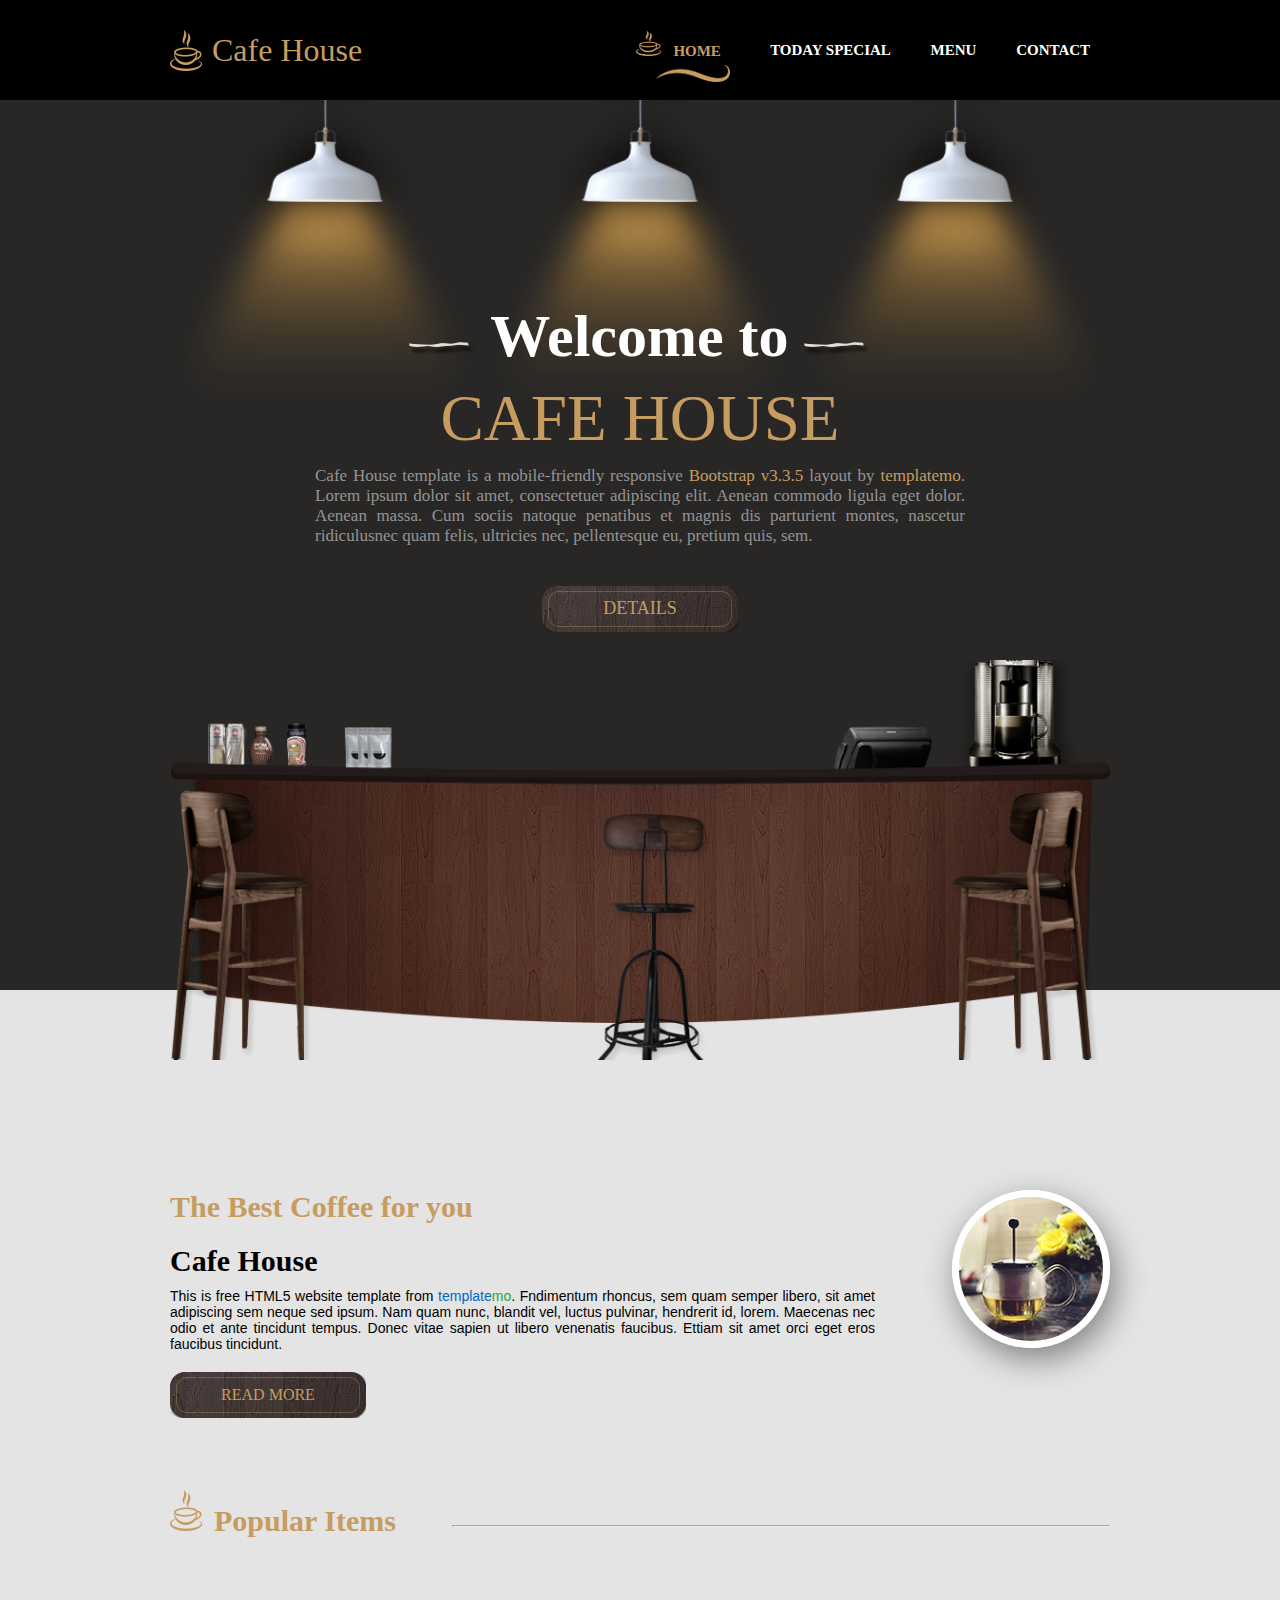
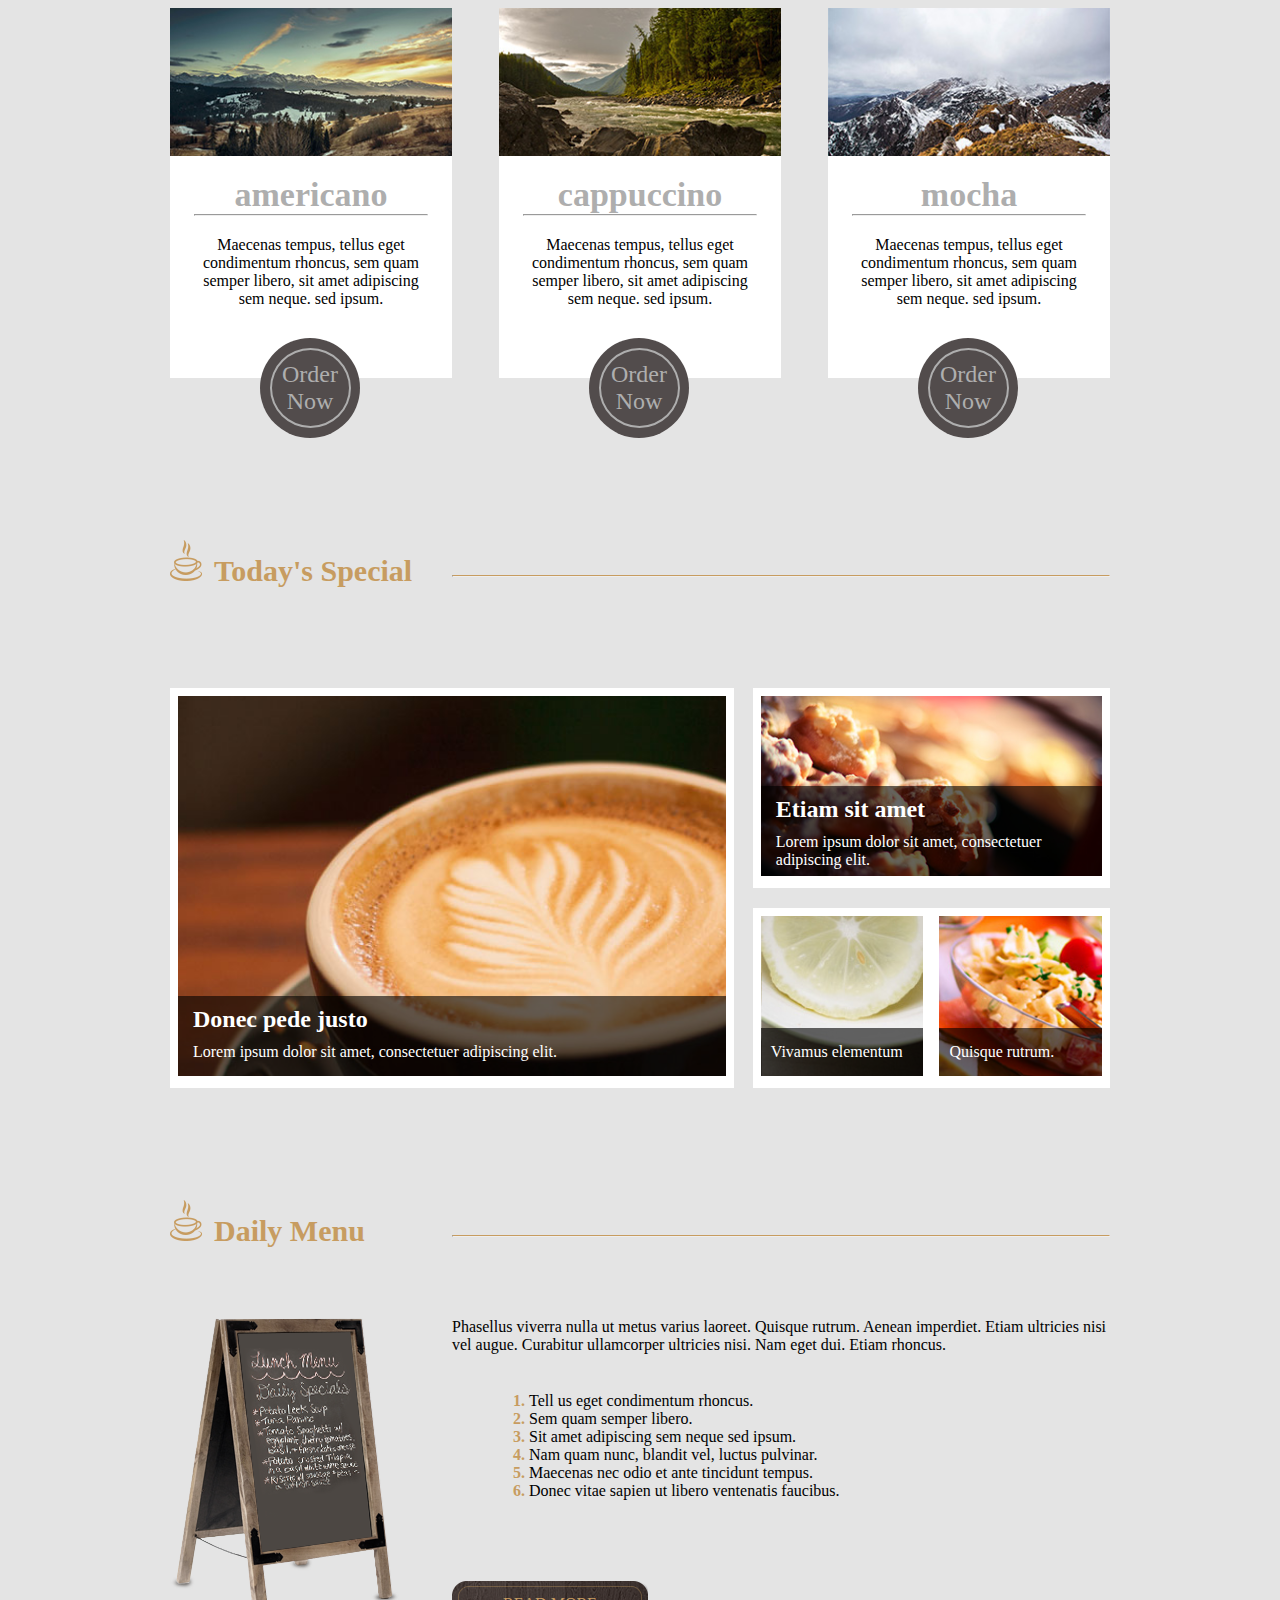
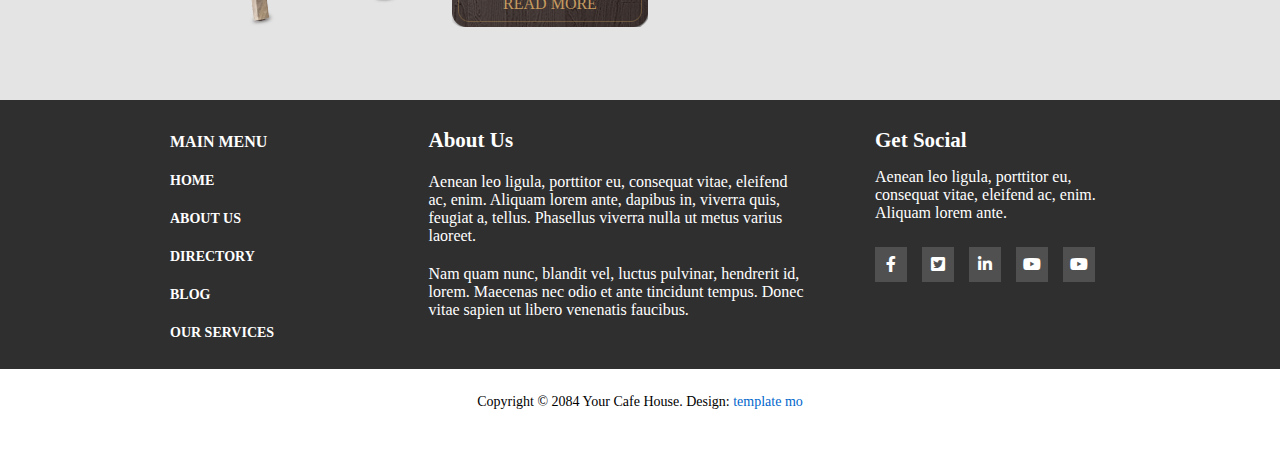
<file: index.html>
<!DOCTYPE html>
<html lang="en">

<head>
    <meta charset="UTF-8">
    <meta http-equiv="X-UA-Compatible" content="IE=edge">
    <meta name="viewport" content="width=device-width, initial-scale=1.0">
    <link rel="stylesheet" href="home.css">
    <link rel="stylesheet" href="https://cdnjs.cloudflare.com/ajax/libs/font-awesome/5.15.3/css/all.min.css">
    <script src="home.js"></script>
    <title>Document</title>
</head>

<body>
    <header>
        <div id="header-navigation">
            <div id="content-header" class="container">
                <div id="logo">
                    <img src="./images/cafe.png" width="32" height="41" alt="Cafe">
                    <p class="name-logo">Cafe House</p>
                </div>
                <nav>
                    <div id="nav">
                        <ul id="hidden-element">
                            <li id="active">
                                <a href="index.html" class="active">
                                    <img src="./images/cafe.png" class="logo" height="25" width="25" />Home<br>
                                    <img src="./images/sub-logo.png" class="sub-logo" alt="">
                                </a>
                            </li>
                            <li><a href="today-special.html">Today special</a></li>
                            <li><a href="menu.html">Menu</a></li>
                            <li><a href="contact.html">Contact</a></li>
                        </ul>
                    </div>
                    <div id="bar" onclick="display_nav()">
                        <i class="fas fa-bars"></i>
                    </div>
                </nav>
            </div>
        </div>
    </header>
    <main>
        <section id="introduce-cafe">
            <div id="banner">
                <div id="banner-images" class=" container">
                    <div class="light light-none">
                        <img src="./images/led.png" alt="" width="100%" height="100%" />
                    </div>
                    <div class="light">
                        <img src="./images/led.png" alt="" width="100%" height="100%" />
                    </div>
                    <div class="light light-none">
                        <img src="./images/led.png" alt="" width="100%" height="100%" />
                    </div>
                </div>
                <div id="banner-content">
                    <h1>
                        <img src="./images/height-line.png" alt=""> Welcome to
                        <img src="./images/height-line.png" alt="">
                    </h1>
                    <p class="cafe-name">Cafe house</p>
                    <p class="descreption">Cafe House template is a mobile-friendly responsive <span class="bold">Bootstrap v3.3.5</span> layout by <span class="bold">templatemo</span>. Lorem ipsum dolor sit amet, consectetuer adipiscing elit. Aenean commodo ligula eget dolor.
                        Aenean massa. Cum sociis natoque penatibus et magnis dis parturient montes, nascetur ridiculusnec quam felis, ultricies nec, pellentesque eu, pretium quis, sem.</p>
                    <div id="detail-cafe">
                        <div class="detail">
                            <a href="#content">Details</a>
                        </div>
                    </div>
                </div>
                <div id="table-set" class="container"></div>
            </div>
        </section>

        <section id="best-coffee">
            <div id="content">
                <div id="best-coffee-content" class="container">
                    <div id="main-content">
                        <div class="describe">
                            <h2 class="title">The Best Coffee for you</h2>
                            <h3 class="sub-title">Cafe House</h3>
                            <p class="main-content-title">This is free HTML5 website template from <span class="blue-text">template</span><span class="green-text">mo</span>. Fndimentum rhoncus, sem quam semper libero, sit amet adipiscing sem neque sed ipsum. Nam quam nunc, blandit
                                vel, luctus pulvinar, hendrerit id, lorem. Maecenas nec odio et ante tincidunt tempus. Donec vitae sapien ut libero venenatis faucibus. Ettiam sit amet orci eget eros faucibus tincidunt.</p>
                        </div>
                        <div class="best-coffee-img">
                            <img src="./images/cafe-real.jpg" width="158" height="158" alt="">
                        </div>
                    </div>
                    <div class="read-more">
                        <a href="#content-header">Read More</a>
                    </div>
                </div>
            </div>

        </section>
        <section id="popular-items">
            <div id="introduction">
                <div id="intro-drink" class="container title-container">
                    <div id="main-title" class="title-content">
                        <img src="./images/cafe.png" alt="" />
                        <h1 class="title">Popular Items</h1>
                    </div>
                    <hr class="title-line">
                </div>
                <div class="list-drink container">
                    <div class="detail-drink">
                        <div class="drink-img">
                            <img src="./images/americano.jpg" width="100%" alt="" />
                        </div>
                        <div class="infor-drink">
                            <h1 class="drink-name">americano</h1>
                            <hr>
                            <p class="drink-describe">Maecenas tempus, tellus eget condimentum rhoncus, sem quam semper libero, sit amet adipiscing sem neque. sed ipsum.</p>
                        </div>
                        <div class="order">
                            <a href="#content-header" class="order-now" onclick="changeColor(event)">Order Now</a>
                        </div>
                    </div>
                    <div class="detail-drink">
                        <div class="drink-img">
                            <img src="./images/capuchino.jpg" width="100%" alt="" />
                        </div>
                        <div class="infor-drink">
                            <h1 class="drink-name">cappuccino</h1>
                            <hr>
                            <p class="drink-describe">Maecenas tempus, tellus eget condimentum rhoncus, sem quam semper libero, sit amet adipiscing sem neque. sed ipsum.</p>
                        </div>
                        <div class="order">
                            <a href="#content-header" class="order-now" onclick="changeColor(event)">Order Now</a>
                        </div>
                    </div>
                    <div class="detail-drink">
                        <div class="drink-img">
                            <img src="./images/mocha.jpg" width="100%" alt="" />
                        </div>
                        <div class="infor-drink">
                            <h1 class="drink-name">mocha</h1>
                            <hr>
                            <p class="drink-describe">Maecenas tempus, tellus eget condimentum rhoncus, sem quam semper libero, sit amet adipiscing sem neque. sed ipsum.</p>
                        </div>
                        <div class="order">
                            <a href="#content-header" class="order-now" onclick="changeColor(event)">Order Now</a>
                        </div>
                    </div>
                </div>
            </div>
        </section>

        <section id="section-special">
            <div id="today-special">
                <div id="specials" class="container title-container">
                    <div id="special-logo" class="title-content">
                        <img src="./images/cafe.png" alt="" />
                        <h1 class="title">Today's Special</h1>
                    </div>
                    <hr class="title-line">
                </div>
                <div id="list-specials" class="container">
                    <div id="special-item-container-left">
                        <div class="special-description">
                            <h3 class="special-title">Donec pede justo</h3>
                            <p><a href="#header-navigation" class="special-content-title">Lorem ipsum dolor sit amet, consectetuer adipiscing elit.</a></p>
                        </div>
                    </div>
                    <div id="special-item-container-right">
                        <div id="special-item-container-top">
                            <div class="special-description">
                                <h3 class="special-title">Etiam sit amet</h3>
                                <p><a href="#header-navigation" class="special-content-title">Lorem ipsum dolor sit amet, consectetuer adipiscing elit.</a></p>
                            </div>
                        </div>
                        <div id="special-item-container-bottom">
                            <div id="special-item-container-bottom-left">
                                <div class="special-description">
                                    <p><a href="#header-navigation" class="special-content-title">Vivamus elementum</a></p>
                                </div>
                            </div>
                            <div id="special-item-container-bottom-right">
                                <div class="special-description">
                                    <p><a href="#header-navigation" class="special-content-title">Quisque rutrum.</a></p>
                                </div>
                            </div>
                        </div>
                    </div>
                </div>
            </div>
        </section>

        <section id="section-menu">
            <div id="daily-menu">
                <div id="main-menu" class="container">
                    <div id="main-logo" class="title-container">
                        <div id="logo" class="title-content">
                            <img src="./images/cafe.png" alt="">
                            <h1 class="title"> Daily Menu</h1>
                        </div>
                        <hr class="title-line">
                    </div>
                    <div id="lunch-menu">
                        <div id="lunch-menu-img"></div>
                        <div id="lunch-menu-content">
                            <p class="description">Phasellus viverra nulla ut metus varius laoreet. Quisque rutrum. Aenean imperdiet. Etiam ultricies nisi vel augue. Curabitur ullamcorper ultricies nisi. Nam eget dui. Etiam rhoncus.</p>
                            <div id="list-item-lunch">
                                <ol>
                                    <li>Tell us eget condimentum rhoncus.</li>
                                    <li>Sem quam semper libero.</li>
                                    <li>Sit amet adipiscing sem neque sed ipsum.</li>
                                    <li>Nam quam nunc, blandit vel, luctus pulvinar.</li>
                                    <li>Maecenas nec odio et ante tincidunt tempus.</li>
                                    <li>Donec vitae sapien ut libero ventenatis faucibus.</li>
                                </ol>
                            </div>
                            <div class="read-more"><a href="index.html">Read More</a></div>
                        </div>
                    </div>
                </div>
            </div>
        </section>

    </main>
    <footer>
        <div id="footer">
            <div id="main-footer" class="container">
                <div id="footer-nav">
                    <ul>
                        <li id="main-menu-footer">MAIN MENU</li>
                        <li><a href="#content-header" class="nav-footer" onclick="underlineNav()">HOME</a></li>
                        <li><a href="#content-header" class="nav-footer" onclick="underlineNav()">ABOUT US</a></li>
                        <li><a href="#content-header" class="nav-footer" onclick="underlineNav()">DIRECTORY</a></li>
                        <li><a href="#content-header" class="nav-footer" onclick="underlineNav()">BLOG</a></li>
                        <li><a href="#content-header" class="nav-footer" onclick="underlineNav()">OUR SERVICES</a></li>
                    </ul>
                </div>
                <div id="footer-about-us">
                    <h2>About Us</h2>
                    <p class="sub-tilte-1">Aenean leo ligula, porttitor eu, consequat vitae, eleifend ac, enim. Aliquam lorem ante, dapibus in, viverra quis, feugiat a, tellus. Phasellus viverra nulla ut metus varius laoreet.</p>
                    <p class="sub-title-2">Nam quam nunc, blandit vel, luctus pulvinar, hendrerit id, lorem. Maecenas nec odio et ante tincidunt tempus. Donec vitae sapien ut libero venenatis faucibus.</p>
                </div>
                <div id="get-social">
                    <h2>Get Social</h2>
                    <p class="describe">Aenean leo ligula, porttitor eu, consequat vitae, eleifend ac, enim. Aliquam lorem ante.</p>
                    <div id="icon-footer">
                        <a href="#content-header" class="social-icon"><i class="fab fa-facebook-f"></i></a>
                        <a href="#content-header" class="social-icon"><i class="fab fa-twitter-square"></i></a>
                        <a href="#content-header" class="social-icon"><i class="fab fa-linkedin-in"></i></a>
                        <a href="#content-header" class="social-icon"><i class="fab fa-youtube"></i></a>
                        <a href="#content-header" class="social-icon"><i class="fab fa-youtube"></i></a>
                    </div>
                </div>
            </div>
            <p class="copy-right-text">Copyright © 2084 Your Cafe House. Design:<span class="blue-text"> template mo</span></p>
        </div>
    </footer>
</body>

</html>
</file>
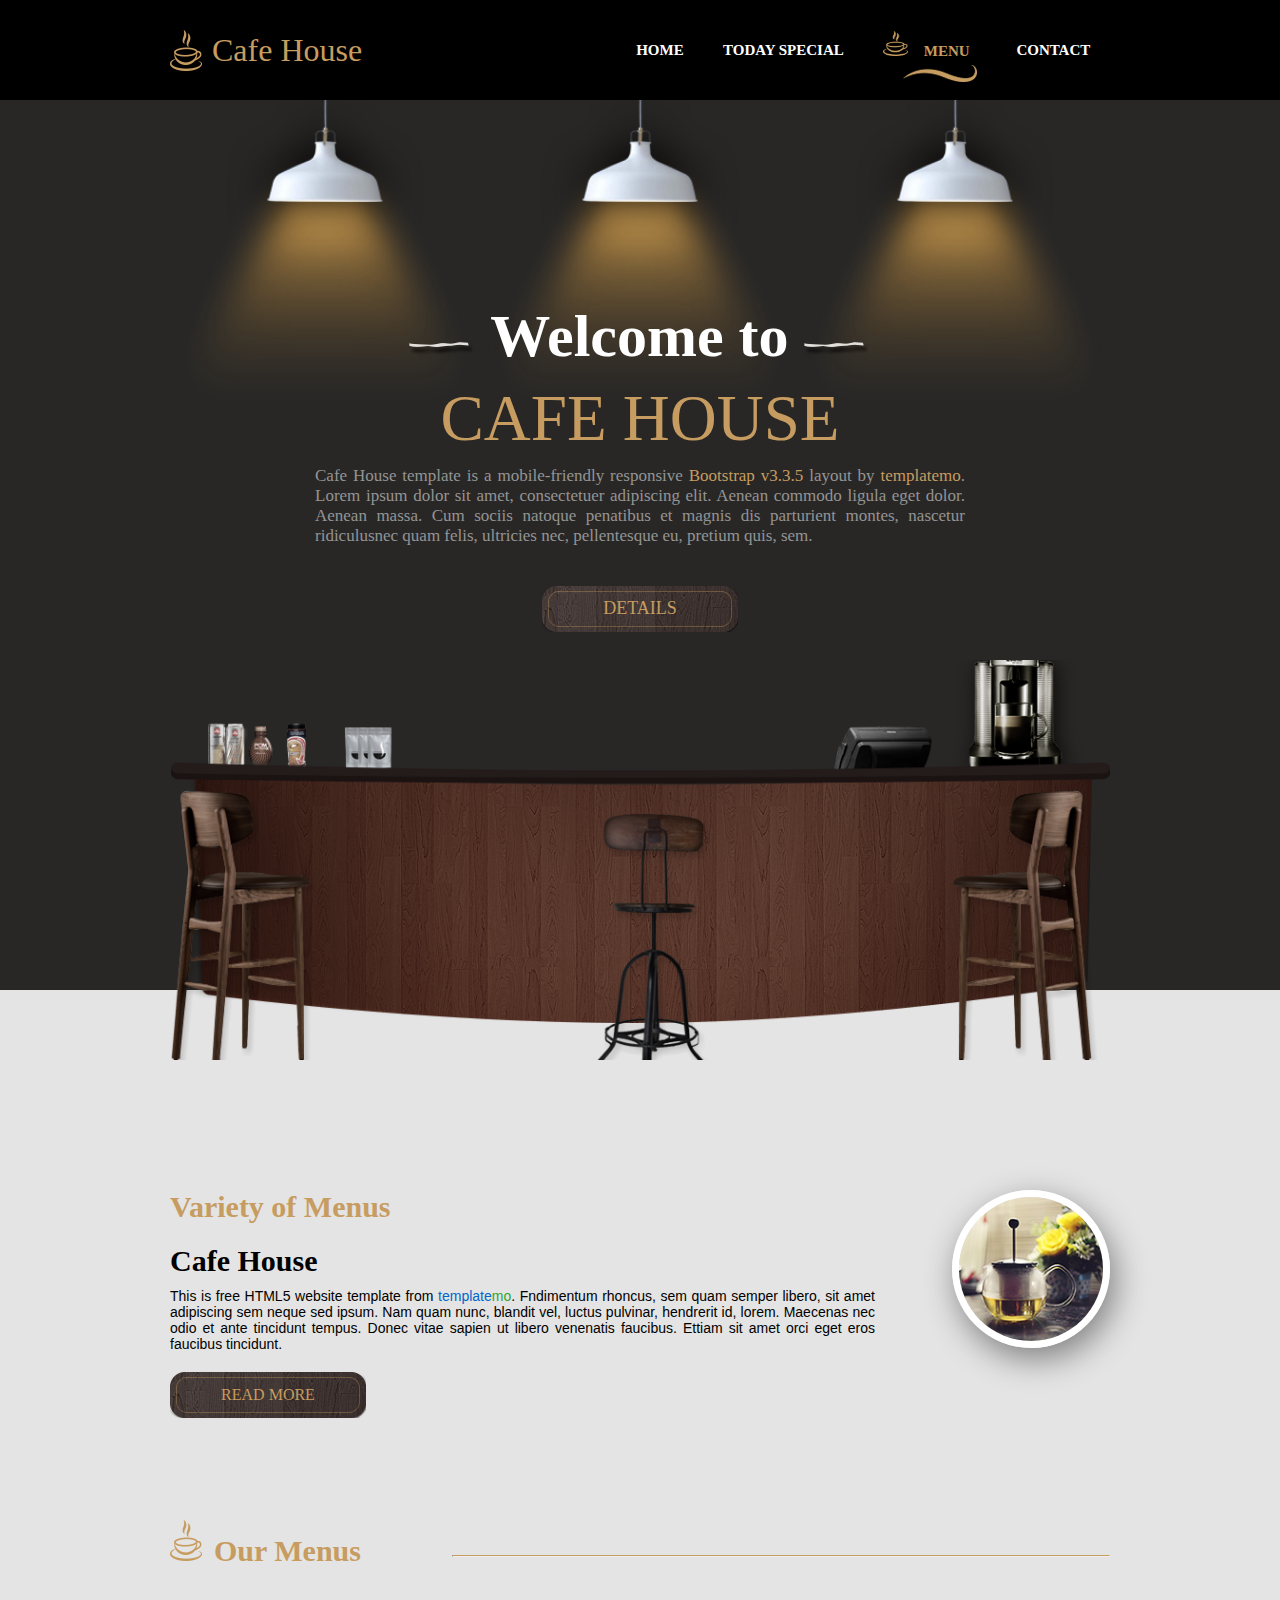
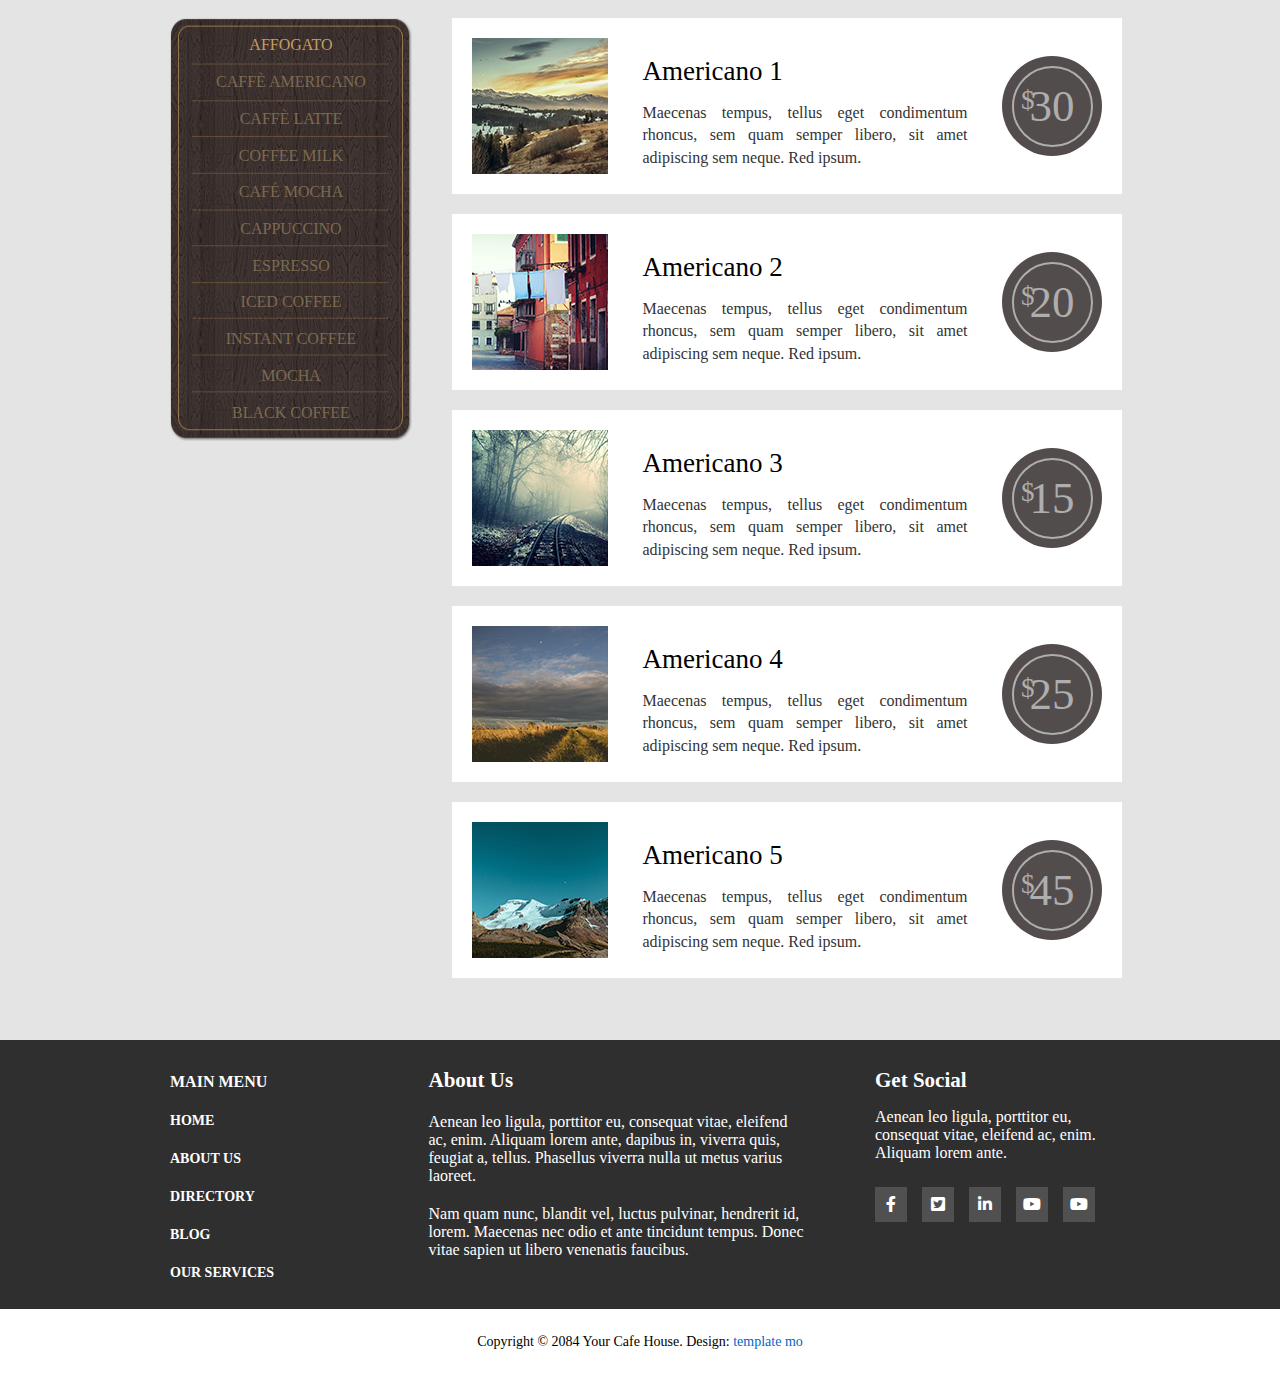
<file: menu.html>
<!DOCTYPE html>
<html lang="en">

<head>
    <meta charset="UTF-8">
    <meta http-equiv="X-UA-Compatible" content="IE=edge">
    <meta name="viewport" content="width=device-width, initial-scale=1.0">
    <link rel="stylesheet" href="home.css">
    <link rel="stylesheet" href="menu.css">
    <link rel="stylesheet" href="https://cdnjs.cloudflare.com/ajax/libs/font-awesome/5.15.3/css/all.min.css">
    <script src="home.js"></script>
    <title>Document</title>
</head>

<body>
    <header>
        <div id="header-navigation">
            <div id="content-header" class="container">
                <div id="logo">
                    <img src="./images/cafe.png" width="32" height="41" alt="Cafe">
                    <p class="name-logo">Cafe House</p>
                </div>
                <nav>
                    <div id="nav">
                        <ul id="hidden-element">
                            <li>
                                <a href="index.html">Home</a>
                            </li>
                            <li>
                                <a href="today-special.html">Today special</a>
                            </li>
                            <li id="active">
                                <a href="menu.html" class="active">
                                    <img src="./images/cafe.png" class="logo" height="25" width="25" /> Menu
                                    <br>
                                    <img src="./images/sub-logo.png" class="sub-logo" alt="">
                                </a>
                            </li>
                            <li>
                                <a href="contact.html">Contact</a>
                            </li>
                        </ul>
                    </div>
                    <div id="bar" onclick="display_nav()">
                        <i class="fas fa-bars"></i>
                    </div>
                </nav>
            </div>
        </div>
    </header>
    <main>
        <section id="introduce-cafe">
            <div id="banner">
                <div id="banner-images" class=" container">
                    <div class="light light-none">
                        <img src="./images/led.png" alt="" width="100%" height="100%" />
                    </div>
                    <div class="light">
                        <img src="./images/led.png" alt="" width="100%" height="100%" />
                    </div>
                    <div class="light light-none">
                        <img src="./images/led.png" alt="" width="100%" height="100%" />
                    </div>
                </div>
                <div id="banner-content">
                    <h1>
                        <img src="./images/height-line.png" alt=""> Welcome to
                        <img src="./images/height-line.png" alt="">
                    </h1>
                    <p class="cafe-name">Cafe house</p>
                    <p class="descreption">Cafe House template is a mobile-friendly responsive <span class="bold">Bootstrap v3.3.5</span> layout by <span class="bold">templatemo</span>. Lorem ipsum dolor sit amet, consectetuer adipiscing elit. Aenean commodo ligula eget dolor.
                        Aenean massa. Cum sociis natoque penatibus et magnis dis parturient montes, nascetur ridiculusnec quam felis, ultricies nec, pellentesque eu, pretium quis, sem.</p>
                    <div id="detail-cafe">
                        <div class="detail">
                            <a href="#content">Details</a>
                        </div>
                    </div>
                </div>
                <div id="table-set" class="container"></div>
            </div>
        </section>

        <section id="Variety-of-Menus">
            <div id="content">
                <div id="best-coffee-content" class="container">
                    <div id="main-content">
                        <div class="describe">
                            <h2 class="title">Variety of Menus</h2>
                            <h3 class="sub-title">Cafe House</h3>
                            <p class="main-content-title">This is free HTML5 website template from <span class="blue-text">template</span><span class="green-text">mo</span>. Fndimentum rhoncus, sem quam semper libero, sit amet adipiscing sem neque sed ipsum. Nam quam nunc, blandit
                                vel, luctus pulvinar, hendrerit id, lorem. Maecenas nec odio et ante tincidunt tempus. Donec vitae sapien ut libero venenatis faucibus. Ettiam sit amet orci eget eros faucibus tincidunt.</p>
                        </div>
                        <div class="best-coffee-img">
                            <img src="./images/cafe-real.jpg" width="158" height="158" alt="">
                        </div>
                    </div>
                    <div class="read-more">
                        <a href="#content-header">Read More</a>
                    </div>
                </div>
            </div>
        </section>

        <section id="Our-Menus">
            <div id="Our-Menus-Content">
                <div id="main-section" class="container">
                    <div id="logo" class="title-container">
                        <div id="logo-header" class="title-content">
                            <img src="./images/cafe.png" alt="" />
                            <h1 class="title">Our Menus</h1>
                        </div>
                        <hr class="title-line">
                    </div>
                    <div id="list-product">
                        <div id="vertical-menu">
                            <div id="nav">
                                <ul>
                                    <li><a href="" class="active">Affogato</a></li>
                                    <li><a href="">Caffè Americano</a></li>
                                    <li><a href="">Caffè latte</a></li>
                                    <li><a href="">Coffee milk</a></li>
                                    <li><a href="">Café mocha</a></li>
                                    <li><a href="">Cappuccino</a></li>
                                    <li><a href="">Espresso</a></li>
                                    <li><a href="">Iced coffee</a></li>
                                    <li><a href="">Instant coffee</a></li>
                                    <li><a href="">Mocha</a></li>
                                    <li><a href="">black coffee</a></li>
                                </ul>
                            </div>
                            <img src="./images/vertical-menu-bg.png" width="242" height="423" alt="">
                        </div>
                        <div id="product-content">
                            <div class="product-item">
                                <img src="./images/americano1.jpg" width="136" height="136" alt="" />
                                <div class="product-text">
                                    <p class="product-name">Americano 1</p>
                                    <p class="product-description">Maecenas tempus, tellus eget condimentum rhoncus, sem quam semper libero, sit amet adipiscing sem neque. Red ipsum.</p>
                                </div>
                                <div class="product-price">
                                    <span class="product-price-currency">$</span>
                                    <a href="" class="product-price-link">30</a>
                                </div>
                            </div>
                            <div class="product-item">
                                <img src="./images/americano2.jpg" width="136" height="136" alt="" />
                                <div class="product-text">
                                    <p class="product-name">Americano 2</p>
                                    <p class="product-description">Maecenas tempus, tellus eget condimentum rhoncus, sem quam semper libero, sit amet adipiscing sem neque. Red ipsum.</p>
                                </div>
                                <div class="product-price">
                                    <span class="product-price-currency">$</span>
                                    <a href="" class="product-price-link">20</a>
                                </div>
                            </div>
                            <div class="product-item">
                                <img src="./images/americano3.jpg" width="136" height="136" alt="" />
                                <div class="product-text">
                                    <p class="product-name">Americano 3</p>
                                    <p class="product-description">Maecenas tempus, tellus eget condimentum rhoncus, sem quam semper libero, sit amet adipiscing sem neque. Red ipsum.</p>
                                </div>
                                <div class="product-price">
                                    <span class="product-price-currency">$</span>
                                    <a href="" class="product-price-link">15</a>
                                </div>
                            </div>
                            <div class="product-item">
                                <img src="./images/americano4.jpg" width="136" height="136" alt="" />
                                <div class="product-text">
                                    <p class="product-name">Americano 4</p>
                                    <p class="product-description">Maecenas tempus, tellus eget condimentum rhoncus, sem quam semper libero, sit amet adipiscing sem neque. Red ipsum.</p>
                                </div>
                                <div class="product-price">
                                    <span class="product-price-currency">$</span>
                                    <a href="" class="product-price-link">25</a>
                                </div>
                            </div>
                            <div class="product-item">
                                <img src="./images/americano5.jpg" width="136" height="136" alt="" />
                                <div class="product-text">
                                    <p class="product-name">Americano 5</p>
                                    <p class="product-description">Maecenas tempus, tellus eget condimentum rhoncus, sem quam semper libero, sit amet adipiscing sem neque. Red ipsum.</p>
                                </div>
                                <div class="product-price">
                                    <span class="product-price-currency">$</span>
                                    <a href="" class="product-price-link">45</a>
                                </div>
                            </div>
                        </div>
                    </div>
                </div>
            </div>
        </section>
    </main>

    <footer>
        <div id="footer">
            <div id="main-footer" class="container">
                <div id="footer-nav">
                    <ul>
                        <li id="main-menu-footer">MAIN MENU</li>
                        <li><a href="#content-header">HOME</a></li>
                        <li><a href="#content-header">ABOUT US</a></li>
                        <li><a href="#content-header">DIRECTORY</a></li>
                        <li><a href="#content-header">BLOG</a></li>
                        <li><a href="#content-header">OUR SERVICES</a></li>
                    </ul>
                </div>
                <div id="footer-about-us">
                    <h2>About Us</h2>
                    <p class="sub-tilte-1">Aenean leo ligula, porttitor eu, consequat vitae, eleifend ac, enim. Aliquam lorem ante, dapibus in, viverra quis, feugiat a, tellus. Phasellus viverra nulla ut metus varius laoreet.</p>
                    <p class="sub-title-2">Nam quam nunc, blandit vel, luctus pulvinar, hendrerit id, lorem. Maecenas nec odio et ante tincidunt tempus. Donec vitae sapien ut libero venenatis faucibus.</p>
                </div>
                <div id="get-social">
                    <h2>Get Social</h2>
                    <p class="describe">Aenean leo ligula, porttitor eu, consequat vitae, eleifend ac, enim. Aliquam lorem ante.</p>
                    <div id="icon-footer">
                        <a href="#content-header" class="social-icon"><i class="fab fa-facebook-f"></i></a>
                        <a href="#content-header" class="social-icon"><i class="fab fa-twitter-square"></i></a>
                        <a href="#content-header" class="social-icon"><i class="fab fa-linkedin-in"></i></a>
                        <a href="#content-header" class="social-icon"><i class="fab fa-youtube"></i></a>
                        <a href="#content-header" class="social-icon"><i class="fab fa-youtube"></i></a>
                    </div>
                </div>
            </div>
            <p class="copy-right-text">Copyright © 2084 Your Cafe House. Design:<span class="blue-text"> template mo</span></p>
        </div>
    </footer>
</body>

</html>
</file>
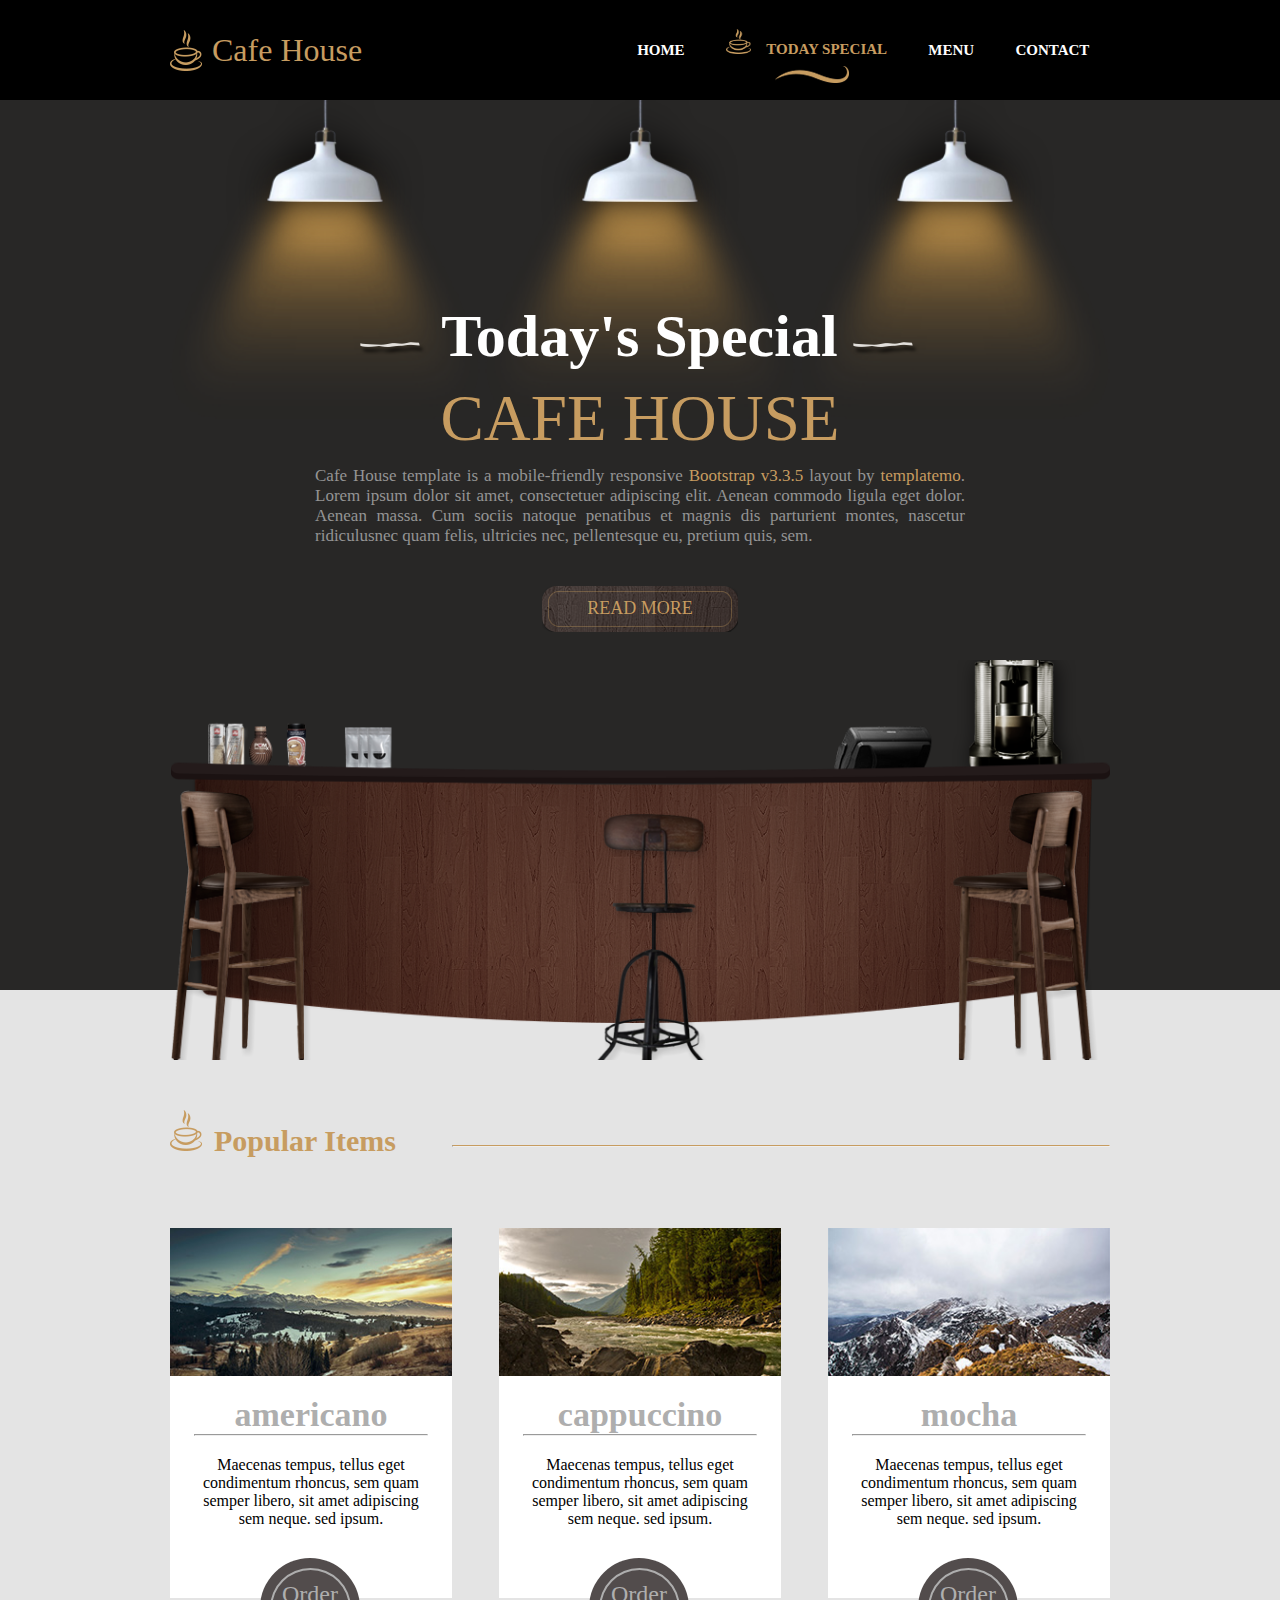
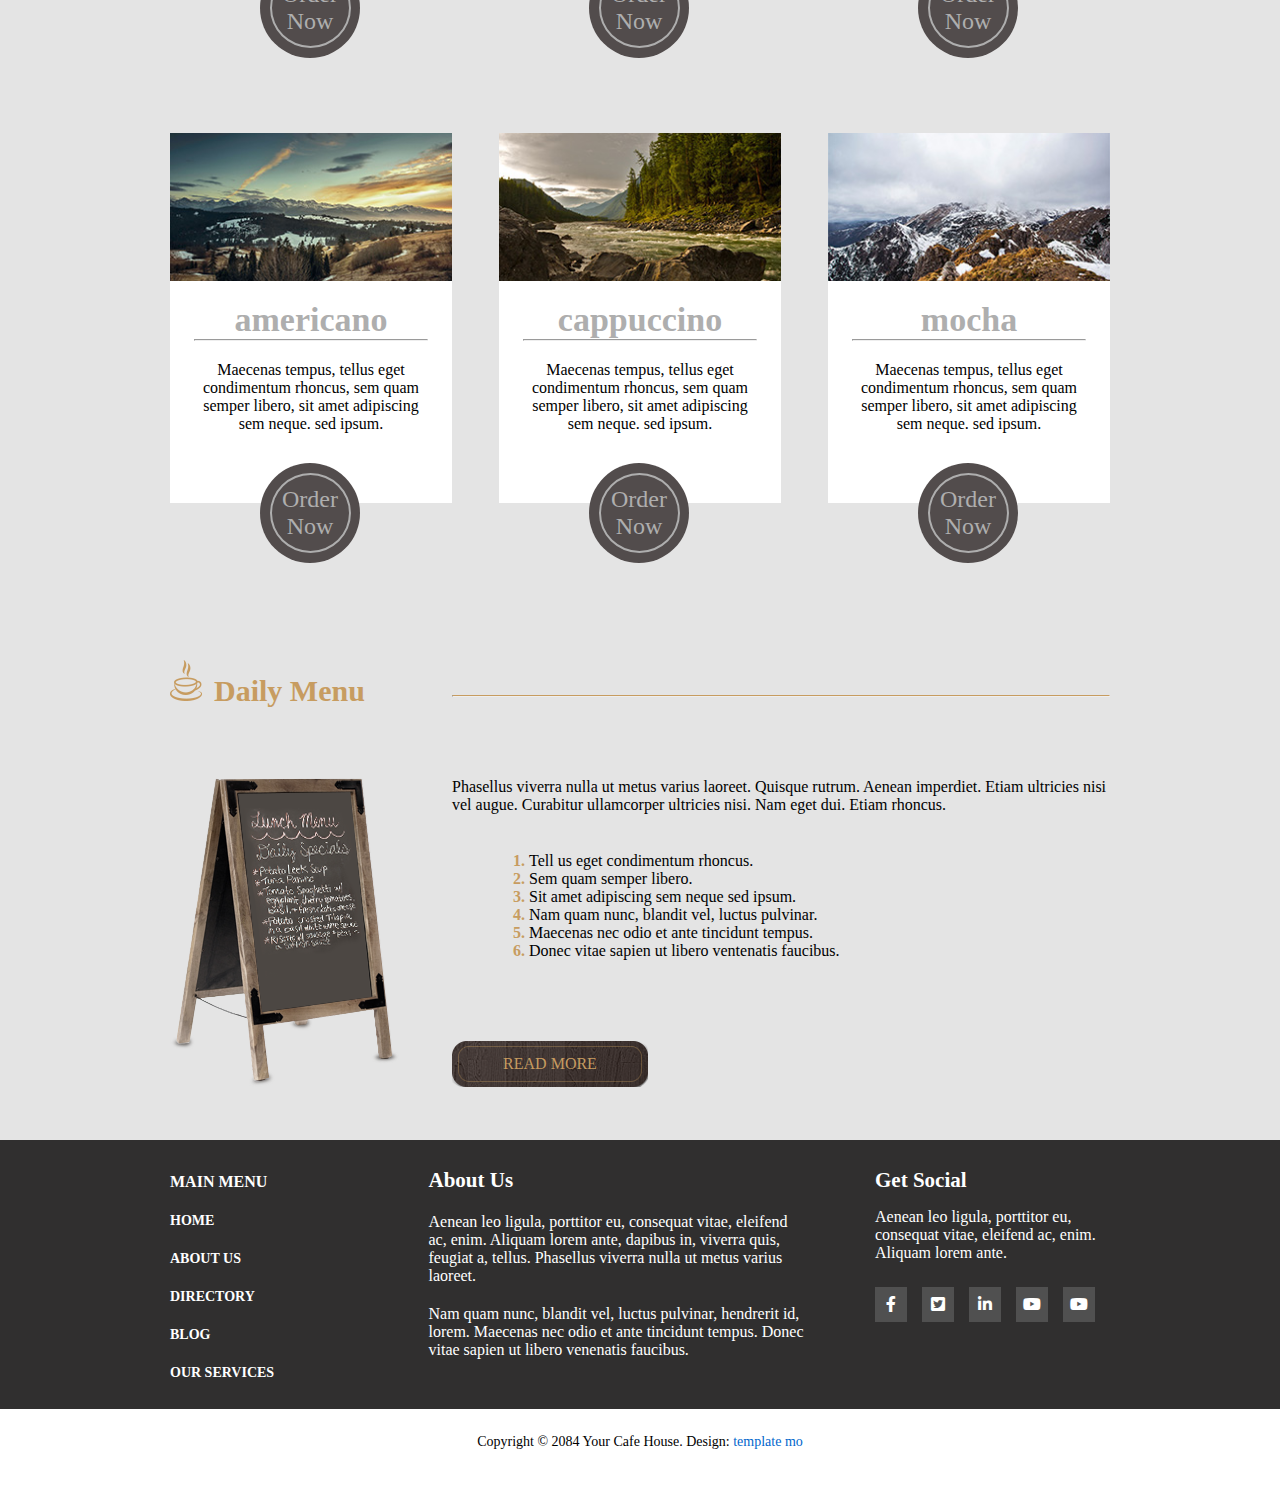
<file: today-special.html>
<!DOCTYPE html>
<html lang="en">

<head>
    <meta charset="UTF-8">
    <meta http-equiv="X-UA-Compatible" content="IE=edge">
    <meta name="viewport" content="width=device-width, initial-scale=1.0">
    <link rel="stylesheet" href="home.css">
    <link rel="stylesheet" href="today-special.css">
    <link rel="stylesheet" href="https://cdnjs.cloudflare.com/ajax/libs/font-awesome/5.15.3/css/all.min.css">
    <script src="home.js"></script>
    <title>Document</title>
</head>

<body>
    <header>
        <div id="header-navigation">
            <div id="content-header" class="container">
                <div id="logo">
                    <img src="./images/cafe.png" width="32" height="41" alt="Cafe">
                    <p class="name-logo">Cafe House</p>
                </div>
                <nav>
                    <div id="nav">
                        <ul id="hidden-element">
                            <li>
                                <a href="index.html">Home</a>
                            </li>
                            <li id="active">
                                <a href="today-special.html" class="active"> <img src="./images/cafe.png" class="logo" height="25" width="25" /> Today special<br>
                                    <img src="./images/sub-logo.png" class="sub-logo" alt="">
                                </a>
                            </li>
                            <li><a href="menu.html">Menu</a></li>
                            <li>
                                <a href="contact.html">Contact</a>
                            </li>

                        </ul>
                    </div>
                    <div id="bar" onclick="display_nav()">
                        <i class="fas fa-bars"></i>
                    </div>
                </nav>
            </div>
        </div>
    </header>
    <main>
        <section id="introduce-cafe">
            <div id="banner">
                <div id="banner-images" class=" container">
                    <div class="light light-none">
                        <img src="./images/led.png" alt="" width="100%" height="100%" />
                    </div>
                    <div class="light">
                        <img src="./images/led.png" alt="" width="100%" height="100%" />
                    </div>
                    <div class="light light-none">
                        <img src="./images/led.png" alt="" width="100%" height="100%" />
                    </div>
                </div>
                <div id="banner-content">
                    <h1>
                        <img src="./images/height-line.png" alt=""> Today's Special
                        <img src="./images/height-line.png" alt="">
                    </h1>
                    <p class="cafe-name">Cafe house</p>
                    <p class="descreption">Cafe House template is a mobile-friendly responsive <span class="bold">Bootstrap v3.3.5</span> layout by <span class="bold">templatemo</span>. Lorem ipsum dolor sit amet, consectetuer adipiscing elit. Aenean commodo ligula eget dolor.
                        Aenean massa. Cum sociis natoque penatibus et magnis dis parturient montes, nascetur ridiculusnec quam felis, ultricies nec, pellentesque eu, pretium quis, sem.</p>
                    <div id="detail-cafe">
                        <div class="detail">
                            <a href="#introduction">Read more</a>
                        </div>
                    </div>
                </div>
                <div id="table-set" class="container"></div>
            </div>
        </section>
        <section id="popular-items">
            <div id="introduction">
                <div id="intro-drink" class="container title-container">
                    <div id="main-title" class="title-content">
                        <img src="./images/cafe.png" alt="" />
                        <h1 class="title">Popular Items</h1>
                    </div>
                    <hr class="title-line">
                </div>
                <div class="list-drink container">
                    <div class="detail-drink">
                        <div class="drink-img">
                            <img src="./images/americano.jpg" width="100%" alt="" />
                        </div>
                        <div class="infor-drink">
                            <h1 class="drink-name">americano</h1>
                            <hr>
                            <p class="drink-describe">Maecenas tempus, tellus eget condimentum rhoncus, sem quam semper libero, sit amet adipiscing sem neque. sed ipsum.</p>
                        </div>
                        <div class="order">
                            <a href="" class="order-now">Order Now</a>
                        </div>
                    </div>
                    <div class="detail-drink">
                        <div class="drink-img">
                            <img src="./images/capuchino.jpg" width="100%" alt="" />
                        </div>
                        <div class="infor-drink">
                            <h1 class="drink-name">cappuccino</h1>
                            <hr>
                            <p class="drink-describe">Maecenas tempus, tellus eget condimentum rhoncus, sem quam semper libero, sit amet adipiscing sem neque. sed ipsum.</p>
                        </div>
                        <div class="order">
                            <a href="" class="order-now">Order Now</a>
                        </div>
                    </div>
                    <div class="detail-drink">
                        <div class="drink-img">
                            <img src="./images/mocha.jpg" width="100%" alt="" />
                        </div>
                        <div class="infor-drink">
                            <h1 class="drink-name">mocha</h1>
                            <hr>
                            <p class="drink-describe">Maecenas tempus, tellus eget condimentum rhoncus, sem quam semper libero, sit amet adipiscing sem neque. sed ipsum.</p>
                        </div>
                        <div class="order">
                            <a href="" class="order-now">Order Now</a>
                        </div>
                    </div>
                    <div class="detail-drink">
                        <div class="drink-img">
                            <img src="./images/americano.jpg" width="100%" alt="" />
                        </div>
                        <div class="infor-drink">
                            <h1 class="drink-name">americano</h1>
                            <hr>
                            <p class="drink-describe">Maecenas tempus, tellus eget condimentum rhoncus, sem quam semper libero, sit amet adipiscing sem neque. sed ipsum.</p>
                        </div>
                        <div class="order">
                            <a href="" class="order-now">Order Now</a>
                        </div>
                    </div>
                    <div class="detail-drink">
                        <div class="drink-img">
                            <img src="./images/capuchino.jpg" width="100%" alt="" />
                        </div>
                        <div class="infor-drink">
                            <h1 class="drink-name">cappuccino</h1>
                            <hr>
                            <p class="drink-describe">Maecenas tempus, tellus eget condimentum rhoncus, sem quam semper libero, sit amet adipiscing sem neque. sed ipsum.</p>
                        </div>
                        <div class="order">
                            <a href="" class="order-now">Order Now</a>
                        </div>
                    </div>
                    <div class="detail-drink">
                        <div class="drink-img">
                            <img src="./images/mocha.jpg" width="100%" alt="" />
                        </div>
                        <div class="infor-drink">
                            <h1 class="drink-name">mocha</h1>
                            <hr>
                            <p class="drink-describe">Maecenas tempus, tellus eget condimentum rhoncus, sem quam semper libero, sit amet adipiscing sem neque. sed ipsum.</p>
                        </div>
                        <div class="order">
                            <a href="" class="order-now">Order Now</a>
                        </div>
                    </div>
                </div>
            </div>
        </section>

        <section id="section-menu">
            <div id="daily-menu">
                <div id="main-menu" class="container">
                    <div id="main-logo" class="title-container">
                        <div id="logo" class="title-content">
                            <img src="./images/cafe.png" alt="">
                            <h1 class="title"> Daily Menu</h1>
                        </div>
                        <hr class="title-line">
                    </div>
                    <div id="lunch-menu">
                        <div id="lunch-menu-img"></div>
                        <div id="lunch-menu-content">
                            <p class="description">Phasellus viverra nulla ut metus varius laoreet. Quisque rutrum. Aenean imperdiet. Etiam ultricies nisi vel augue. Curabitur ullamcorper ultricies nisi. Nam eget dui. Etiam rhoncus.</p>
                            <div id="list-item-lunch">
                                <ol>
                                    <li>Tell us eget condimentum rhoncus.</li>
                                    <li>Sem quam semper libero.</li>
                                    <li>Sit amet adipiscing sem neque sed ipsum.</li>
                                    <li>Nam quam nunc, blandit vel, luctus pulvinar.</li>
                                    <li>Maecenas nec odio et ante tincidunt tempus.</li>
                                    <li>Donec vitae sapien ut libero ventenatis faucibus.</li>
                                </ol>
                            </div>
                            <div class="read-more"><a href="#content-header">Read More</a></div>
                        </div>
                    </div>
                </div>
            </div>
        </section>
    </main>

    <footer>
        <div id="footer">
            <div id="main-footer" class="container">
                <div id="footer-nav">
                    <ul>
                        <li id="main-menu-footer">MAIN MENU</li>
                        <li><a href="#content-header">HOME</a></li>
                        <li><a href="#content-header">ABOUT US</a></li>
                        <li><a href="#content-header">DIRECTORY</a></li>
                        <li><a href="#content-header">BLOG</a></li>
                        <li><a href="#content-header">OUR SERVICES</a></li>
                    </ul>
                </div>
                <div id="footer-about-us">
                    <h2>About Us</h2>
                    <p class="sub-tilte-1">Aenean leo ligula, porttitor eu, consequat vitae, eleifend ac, enim. Aliquam lorem ante, dapibus in, viverra quis, feugiat a, tellus. Phasellus viverra nulla ut metus varius laoreet.</p>
                    <p class="sub-title-2">Nam quam nunc, blandit vel, luctus pulvinar, hendrerit id, lorem. Maecenas nec odio et ante tincidunt tempus. Donec vitae sapien ut libero venenatis faucibus.</p>
                </div>
                <div id="get-social">
                    <h2>Get Social</h2>
                    <p class="describe">Aenean leo ligula, porttitor eu, consequat vitae, eleifend ac, enim. Aliquam lorem ante.</p>
                    <div id="icon-footer">
                        <a href="#content-header" class="social-icon"><i class="fab fa-facebook-f"></i></a>
                        <a href="#content-header" class="social-icon"><i class="fab fa-twitter-square"></i></a>
                        <a href="#content-header" class="social-icon"><i class="fab fa-linkedin-in"></i></a>
                        <a href="#content-header" class="social-icon"><i class="fab fa-youtube"></i></a>
                        <a href="#content-header" class="social-icon"><i class="fab fa-youtube"></i></a>
                    </div>
                </div>
            </div>
            <p class="copy-right-text">Copyright © 2084 Your Cafe House. Design:<span class="blue-text"> template mo</span></p>
        </div>
    </footer>
</body>

</html>
</file>
<file: home.css>
* {
    padding: 0;
    margin: 0;
    box-sizing: border-box;
    scroll-behavior: smooth;
}

#main-logo header {
    width: 100%;
    position: relative;
}

#header-navigation {
    background-color: black;
    height: 100px;
}

#content-header {
    display: flex;
    justify-content: space-between;
    align-items: center;
    height: 100%;
}

.container {
    max-width: 940px;
    margin: 0 auto;
}

#content-header #nav {
    height: 100%;
}

nav {
    width: 70%;
    height: 100%;
}

#content-header #logo {
    color: #c79c60;
    font-size: 32px;
    display: flex;
    align-items: center;
    width: 30%;
}

#content-header #nav ul {
    display: flex;
    list-style-type: none;
    align-items: center;
    justify-content: space-around;
    width: 75%;
    float: right;
    height: 100%;
}

#header-navigation #content-header #bar {
    font-size: 30px;
    color: #c79c60;
    background-color: rgba(0, 0, 0, 0.6);
    width: 55px;
    height: 54px;
    position: fixed;
    z-index: 1;
    text-align: center;
    display: none;
    top: 15px;
    right: 15px;
}

#content-header li a {
    color: white;
    text-decoration: none;
    font-size: 15px;
    text-transform: uppercase;
    font-weight: 700;
}

#content-header #nav .active {
    color: #c79c60;
    margin-top: 50%;
}

#content-header .name-logo {
    margin-left: 10px;
}

#content-header #nav .logo {
    margin-right: 12px;
}

#content-header #nav .sub-logo {
    margin-left: 20px;
    margin-top: 5px;
}

#content-header #active {
    padding-top: 16px;
}

#content-header li:hover a {
    color: #c79c60;
}

#banner {
    background-color: #282726;
    height: 890px;
    position: relative;
}

#banner #banner-images {
    display: flex;
    justify-content: space-between;
}

#banner #banner-images .light {
    width: 33%;
}

#banner #banner-content h1 {
    color: white;
    font-size: 60px;
    text-align: center;
}

#banner #banner-content .cafe-name {
    color: #c79c60;
    font-size: 65px;
    text-align: center;
    font-family: 'Times New Roman', serif;
    margin: 10px 0;
    text-transform: uppercase;
}

#banner #banner-content .descreption {
    text-align: justify;
    width: 650px;
    color: #949494;
    font-size: 17px;
    margin-bottom: 40px;
}

#banner #banner-content {
    display: flex;
    flex-direction: column;
    justify-content: center;
    align-items: center;
    position: relative;
    top: -117px;
}

#banner #banner-content .bold {
    color: #c79c60;
}

#banner #banner-content #detail-cafe {
    background-image: url('./images/tm-brown-button.png');
    width: 196px;
    height: 46px;
    position: relative;
    text-align: center;
    display: flex;
    align-items: center;
    justify-content: center;
}

#banner #detail-cafe a {
    color: #c79c60;
    text-decoration: none;
    font-size: 18px;
    text-transform: uppercase;
    transition: all 0.6s;
}

#banner #detail-cafe:hover a {
    color: white;
}

#banner #table-set {
    background-image: url('./images/table-set-real.png');
    background-position: center;
    background-repeat: no-repeat;
    background-size: cover;
    width: 100%;
    height: 400px;
    display: flex;
    justify-content: center;
    position: relative;
    top: -89px;
}

#content {
    background-color: #e4e4e4;
    height: 500px;
}

#content #best-coffee-content {
    padding-top: 200px;
    position: relative;
}

#content .describe .title {
    color: #c79c60;
    font-size: 30px;
}

#content .describe .sub-title {
    font-size: 30px;
    margin-top: 20px;
    margin-bottom: 10px;
}

#content .describe {
    width: 75%;
}

#content .best-coffee-img {
    width: 25%;
}

#content #main-content {
    display: flex;
    justify-content: space-around;
    flex-wrap: wrap;
}

#content .best-coffee-img img {
    float: right;
}

#content .describe .main-content-title {
    font-family: 'Open Sans', sans-serif;
    text-align: justify;
    font-size: 14px;
}

#content #main-content img {
    background-position: center;
    background-repeat: no-repeat;
    background-size: cover;
    border-radius: 50%;
    border: 7px solid white;
    box-shadow: 5px 11px 33px grey;
}

.read-more {
    background-image: url('./images/tm-brown-button.png');
    background-position: center;
    background-repeat: no-repeat;
    background-size: cover;
    width: 196px;
    height: 46px;
    display: flex;
    align-items: center;
    justify-content: center;
    margin-top: 20px;
}

.read-more a {
    color: #c79c60;
    text-decoration: none;
    text-transform: uppercase;
    font-size: 16px;
    transition: all 0.5s;
}

.read-more:hover a,
.read-more a:focus {
    color: white;
}

.blue-text {
    color: #0066CC;
}

.blue-text:hover {
    text-decoration: underline;
}

.green-text {
    color: #30A430;
}

#introduction {
    background-color: #e4e4e4;
    height: 650px;
}

.title-container {
    display: flex;
    justify-content: space-between;
    position: relative;
}

.title-container .title-line {
    width: 70%;
    height: 0px;
    border-top: 1px solid #c79c60;
    position: absolute;
    right: 0;
    top: 35px;
}

.title-container .title {
    font-size: 30px;
    color: #c79c60;
    margin-left: 12px;
    width: 100%;
}

.title-container .title-content {
    width: 30%;
    display: flex;
    justify-content: space-between;
    align-items: baseline;
}

#introduction .list-drink {
    display: flex;
    justify-content: space-between;
    margin-top: 70px;
    flex-wrap: wrap;
    height: 100%;
}

#introduction .list-drink .detail-drink {
    width: 30%;
    height: 370px;
    display: flex;
    flex-direction: column;
    position: relative;
}

#introduction .list-drink .drink-img {
    height: 40%;
    width: 100%;
}

#introduction .list-drink .infor-drink {
    height: 60%;
    background-color: #fff;
    width: 100%;
    display: flex;
    flex-direction: column;
    align-items: center;
    text-align: center;
}

#introduction .list-drink .drink-name {
    font-size: 34px;
    color: rgb(174, 174, 174);
}

#introduction .infor-drink hr {
    width: 234px;
    margin-bottom: 20px;
}

#introduction .infor-drink .drink-describe {
    width: 234px;
    height: 80px;
}

#introduction .infor-drink .drink-name {
    margin-top: 20px;
}

#introduction .order {
    width: 100px;
    height: 100px;
    background-color: rgb(82, 76, 76);
    border-radius: 50%;
    display: flex;
    align-items: center;
    justify-content: center;
    text-align: center;
    position: absolute;
    bottom: -60px;
    left: 90px;
}

#introduction .order-now {
    width: 81px;
    height: 80px;
    border-radius: 50%;
    font-size: 24px;
    border: 2px solid rgb(174, 174, 174);
    color: rgb(174, 174, 174);
    text-decoration: none;
    display: flex;
    align-items: center;
    justify-content: center;
}

#introduction .detail-drink:hover .order-now,
#introduction .detail-drink:hover .drink-name {
    color: #c79c60;
}

#introduction .detail-drink:hover .order-now {
    border: 2px solid #c79c60;
}

#introduction .detail-drink:hover hr {
    border-top: 1px solid #c79c60;
}

#introduction .detail-drink:hover .infor-drink {
    box-shadow: 0 8px 12px gray;
}

#today-special {
    background-color: #e4e4e4;
    height: 660px;
}

#today-special #special-logo .name-logo {
    color: #c79c60;
    font-size: 30px;
    margin-left: 7px;
}

#today-special #list-specials {
    margin-top: 100px;
    display: flex;
    justify-content: space-between;
    flex-wrap: wrap;
    width: 100%;
}

#list-specials #special-item-container-left {
    background-image: url('./images/donec.jpg');
    background-position: center;
    background-size: cover;
    width: 60%;
    height: 400px;
    border: 8px solid white;
    position: relative;
    border-bottom: 12px solid white;
}

#list-specials #special-item-container-right #special-item-container-top {
    background-image: url('./images/etiam.jpg');
    background-position: center;
    background-size: cover;
    width: 100%;
    height: 200px;
    border: 8px solid white;
    border-bottom: 12px solid white;
    position: relative;
}

#list-specials #special-item-container-bottom-left {
    background-image: url('./images/vivamus.jpg');
    background-position: center;
    background-size: cover;
    width: 100%;
    border: 8px solid white;
    height: 180px;
    border-bottom: 12px solid white;
    position: relative;
}

#list-specials #special-item-container-bottom-right {
    background-image: url('./images/Quisque.jpg');
    background-position: center;
    background-repeat: no-repeat;
    background-size: cover;
    width: 100%;
    border: 8px solid white;
    height: 180px;
    border-bottom: 12px solid white;
    position: relative;
}

#list-specials #special-item-container-bottom {
    display: flex;
    width: 100%;
    justify-content: space-between;
}

#list-specials #special-item-container-right {
    display: flex;
    flex-direction: column;
    width: 38%;
    height: 400px;
    justify-content: space-between;
    align-items: flex-end;
}

#list-specials #special-item-container-left .special-description {
    width: 100%;
    height: 80px;
}

.special-description {
    background: rgba(0, 0, 0, 0.6);
    position: absolute;
    left: 0;
    bottom: 0;
    color: white;
    padding-left: 15px;
}

.special-title {
    font-size: 24px;
    color: white;
    margin-bottom: 10px;
    margin-top: 10px;
    cursor: pointer;
}

.special-content-title {
    margin-bottom: 15px;
    color: white;
    text-decoration: none;
}

#list-specials #special-item-container-right .special-description {
    height: 50%;
}

#list-specials #special-item-container-bottom-left .special-description,
#list-specials #special-item-container-bottom-right .special-description {
    height: 30%;
    width: 100%;
    display: flex;
    align-items: center;
    padding-left: 10px;
}

#daily-menu {
    background-color: #e4e4e4;
    height: 500px;
}

#daily-menu .title-container {
    padding-bottom: 70px;
}

#daily-menu #main-menu {
    position: relative;
}

#daily-menu #lunch-menu-img {
    background-image: url('./images/luch.png');
    background-position: center;
    background-repeat: no-repeat;
    background-size: cover;
    width: 229px;
    height: 309px;
}

#daily-menu #lunch-menu #lunch-menu-content {
    display: flex;
    flex-direction: column;
    width: 70%;
    position: relative;
}

#daily-menu #lunch-menu {
    display: flex;
    justify-content: space-between;
    flex-wrap: wrap;
}

#daily-menu #lunch-menu-content .read-more {
    position: absolute;
    left: 0px;
    bottom: 0;
}

#daily-menu #lunch-menu-content #list-item-lunch {
    padding: 38px 33px 34px 61px;
}

ol {
    counter-reset: item;
}

ol li {
    display: block;
}

ol li:before {
    content: counter(item) ". ";
    counter-increment: item;
    color: #c79c60;
    font-weight: bold;
}

#footer {
    background-color: #302f2f;
    height: 269px;
    padding-bottom: 60px;
}

#main-footer {
    display: flex;
    justify-content: space-between;
    flex-wrap: wrap;
    height: 100%;
    align-items: baseline;
}

#footer-nav {
    width: 20%;
    display: flex;
    height: 100%;
}

#footer-nav ul li {
    list-style-type: none;
    margin: 10px 0;
}

#footer-nav ul {
    display: flex;
    flex-direction: column;
    color: white;
    font-weight: bold;
    height: 100%;
}

#footer-nav ul a {
    color: white;
    font-size: 14px;
    text-decoration: none;
    font-weight: bold;
    text-transform: none;
}

#footer-nav li:hover a {
    color: #c79c60;
}

#footer-nav #main-menu-footer a {
    font-size: 20px;
    font-weight: bold;
}

#footer-nav #main-menu-footer {
    margin-top: 20px;
}

#footer .copy-right-text {
    margin-top: 85px;
    text-align: center;
    font-size: 14px;
    cursor: pointer;
}

#footer #footer-about-us {
    display: flex;
    flex-direction: column;
    height: 100%;
    width: 40%;
    color: white;
    justify-content: center;
}

#footer #get-social {
    width: 25%;
    height: 100%;
    color: white;
    display: flex;
    flex-direction: column;
    justify-content: center;
}

#footer h2 {
    font-size: 21px;
}

#footer #footer-about-us .sub-tilte-1 {
    margin: 20px 0px;
}

#footer #get-social .describe {
    margin: 15px 0px 25px 0;
}

#footer #icon-footer {
    width: 100%;
    display: flex;
    align-items: center;
}

#footer #icon-footer a {
    background-color: #505050;
    color: white;
    width: 35px;
    height: 35px;
    display: flex;
    align-items: center;
    justify-content: center;
    text-decoration: none;
    margin-right: 15px;
}

#footer #icon-footer .social-icon:hover,
#footer #icon-footer .social-icon:focus {
    background-color: #c79c60;
    color: white;
}

.copy-right-text {
    padding-bottom: 40px;
}

@media only screen and (max-width:768px) {
    #content-header li a {
        font-size: 14px;
    }
    #banner .light {
        width: 33%;
    }
    .read-more {
        margin-left: 0px;
    }
    .container {
        max-width: 720px;
        margin: 0 auto;
    }
    #introduction .list-drink .detail-drink {
        width: 40%;
    }
    #introduction .list-drink {
        height: 85%;
    }
    #introduction {
        height: 1100px;
    }
    #today-special {
        height: 1100px;
    }
    #banner #table-set {
        max-width: 100%;
        top: 19px;
    }
    #list-specials #special-item-container-right {
        width: 47%;
    }
    #list-specials #special-item-container-left {
        margin-bottom: 20px;
    }
    #daily-menu #lunch-menu #lunch-menu-content {
        width: 80%;
    }
    #daily-menu {
        height: 720px;
    }
    #daily-menu #lunch-menu-content .read-more {
        bottom: -30px;
    }
    #footer {
        height: 600px;
        padding-bottom: 10px;
    }
    #footer-nav {
        height: 40%;
    }
    #footer #footer-about-us,
    #footer #get-social {
        height: 20%;
        width: 90%;
        font-size: 11px;
        margin-top: 45px;
        line-height: 1.5;
    }
    #main-footer {
        flex-direction: column;
        align-items: unset;
        justify-content: center;
    }
    #footer #icon-footer {
        margin-top: 0;
    }
    #footer #icon-footer a {
        width: 24px;
        height: 24px;
    }
    #introduction #main-title {
        width: 20%;
    }
    #footer .copy-right-text {
        margin-top: 30px;
        width: 90%;
    }
}

@media only screen and (max-width:414px) {
    #header-navigation #logo {
        width: 100%;
    }
    #banner .light-none {
        display: none;
    }
    #header-navigation #content-header #bar {
        display: block;
        padding-top: 14px;
    }
    #banner #banner-content h1 {
        font-size: 40px;
    }
    #banner #banner-images {
        width: 100%;
    }
    #banner #banner-content .descreption {
        width: 100%;
    }
    #content #main-content .describe {
        width: 90%;
        height: 40%;
    }
    #content {
        height: 700px;
    }
    #content #main-content .best-coffee-img {
        display: flex;
        justify-content: flex-end;
        width: 30%;
        position: absolute;
        left: 68px;
        bottom: 55px;
        height: 30%;
    }
    #content #main-content {
        height: 80%;
        position: relative;
    }
    #content #best-coffee-content {
        height: 97%;
        padding-top: 100px;
    }
    #introduction #intro-drink .hr-line {
        width: 90%;
        display: flex;
        margin-left: 15px;
    }
    #introduction .list-drink {
        width: 100%;
    }
    #introduction .list-drink .detail-drink {
        height: 30%;
    }
    #introduction {
        height: 1600px;
    }
    #banner #table-set {
        max-width: 100%;
    }
    #banner #banner-images .light {
        width: 70%;
    }
    #banner #banner-content .descreption {
        width: 90%;
    }
    #banner #table-set {
        height: 180px;
    }
    #banner {
        height: 1000px;
    }
    #introduction .list-drink .detail-drink {
        width: 80%;
        margin-left: 20px;
        margin-bottom: 90px;
    }
    #today-special {
        padding-top: 50px;
        height: 950px;
    }
    #list-specials #special-item-container-left {
        width: 90%;
        margin-left: 5%;
        height: 253px;
    }
    #list-specials #special-item-container-left .special-description {
        height: 40%;
    }
    #list-specials #special-item-container-right {
        width: 90%;
        margin-left: 5%;
    }
    #daily-menu {
        height: 780px;
    }
    #daily-menu #lunch-menu .description {
        width: 90%;
        margin-left: 5%;
    }
    #daily-menu #lunch-menu #lunch-menu-content {
        width: 100%;
    }
    #daily-menu #lunch-menu #list-item-lunch {
        width: 100%;
    }
    #daily-menu #lunch-menu ol li {
        width: 87%;
        margin-left: 10%;
    }
    #daily-menu #lunch-menu #list-item-lunch {
        padding: 30px 10px;
    }
    #daily-menu #lunch-menu-content .read-more {
        bottom: -39px;
    }
    .title-container .title-content {
        width: 100%;
        padding-left: 5%;
    }
    .title-container .title-line {
        top: 92px;
        width: 90%;
        left: 5%;
    }
    #footer {
        height: 650px;
    }
    #footer-nav {
        width: 100%;
        height: 40%;
    }
    #footer #footer-about-us,
    #footer #get-social {
        height: 30%;
        margin-top: 0px;
        line-height: 1.5;
    }
    #footer .copy-right-text {
        width: 92%;
        padding-left: 4%;
    }
    #list-product .product-item {
        width: 90%;
        padding-left: 5%;
    }
    #main-footer {
        margin-left: 7%;
    }
    .read-more {
        margin-left: 7%;
    }
    #introduction .order {
        left: 125px;
    }
    #content-header #logo {
        padding-left: 25px;
    }
    #content-header #nav ul {
        height: 200px;
        position: absolute;
        z-index: 1;
        display: flex;
        flex-direction: column;
        top: 85px;
        right: 20px;
        width: 160px;
        background-color: rgba(0, 0, 0, 0.7);
        position: fixed;
    }
    #content-header #nav #active {
        padding-top: 0;
        padding-left: 0;
        height: 40px;
    }
    #content-header #nav ul li {
        float: left;
        width: 100%;
        padding-left: 40px;
    }
    @media (max-width: 767px) {
        #content-header #nav ul {
            display: none;
        }
    }
}
</file>
<file: menu.css>
#content {
    height: 530px;
}

#Our-Menus-Content {
    background-color: #e4e4e4;
    height: 1120px;
}

#vertical-menu img {
    position: absolute;
    top: 0;
    left: 0;
}

#vertical-menu #nav {
    width: 242px;
}

#vertical-menu #nav ul {
    height: 404px;
    display: flex;
    flex-direction: column;
    justify-content: space-around;
    list-style-type: none;
    width: 242px;
}

#vertical-menu #nav ul li {
    width: 100%;
    display: block;
}

#vertical-menu #nav ul .active,
#vertical-menu #nav li:hover a {
    color: #c79c60;
}

#vertical-menu {
    position: relative;
    width: 30%;
}

#vertical-menu #nav ul a {
    z-index: 1;
    position: absolute;
    color: #7c6a51;
    text-decoration: none;
    text-transform: uppercase;
    width: 242px;
    display: block;
    text-align: center;
}

#Our-Menus-Content #list-product {
    display: flex;
    justify-content: space-between;
    height: 960px;
    flex-wrap: wrap;
    padding-top: 50px;
}

#Our-Menus-Content #product-content .product-item {
    width: 670px;
    height: 176px;
    display: flex;
    background-color: white;
    padding: 20px;
    justify-content: space-between;
    align-items: center;
    margin-bottom: 20px;
}

#Our-Menus-Content #product-content .product-item:hover .product-name,
#Our-Menus-Content #product-content .product-item:hover .product-price-link,
#Our-Menus-Content #product-content .product-item:hover .product-price-currency {
    color: #c79c60;
}

#Our-Menus-Content #product-content .product-item:hover .product-price-link {
    border: 2px solid #c79c60;
}

#Our-Menus-Content #product-content {
    display: flex;
    flex-direction: column;
    justify-content: space-between;
    width: 70%;
}

#Our-Menus-Content #product-content .product-text {
    width: 325px;
    height: 101px;
}

#Our-Menus-Content #product-content .product-name {
    color: inherit;
    font-size: 27px;
    font-weight: 500px;
    margin-bottom: 15px;
}

#Our-Menus-Content #product-content .product-description {
    text-align: justify;
    line-height: 1.42857143;
    color: #333;
    height: 60px;
}

#Our-Menus-Content .product-price {
    width: 100px;
    height: 100px;
    background-color: rgb(82, 76, 76);
    border-radius: 50%;
    display: flex;
    align-items: center;
    justify-content: center;
    position: relative;
}

#Our-Menus-Content .product-price .product-price-link {
    width: 81px;
    height: 81px;
    border: 2px solid rgb(174, 174, 174);
    text-decoration: none;
    display: flex;
    border-radius: 50%;
    align-items: center;
    justify-content: center;
    font-size: 45px;
    color: rgb(174, 174, 174);
}

#Our-Menus-Content .product-price .product-price-currency {
    font-size: 27px;
    position: absolute;
    top: 29px;
    left: 19px;
    color: rgb(174, 174, 174);
}

#Our-Menus-Content #nav li:hover a {
    color: #c79c60;
}

@media only screen and (max-width:768px) {
    #vertical-menu {
        width: 40%;
        margin-bottom: 50px;
    }
    #Our-Menus-Content #logo #logo-header {
        width: 27%;
    }
    #Our-Menus-Content {
        height: 1590px;
    }
    #banner #table-set {
        top: -30px;
    }
}

@media only screen and (max-width:414px) {
    #Our-Menus-Content #product-content {
        width: 100%;
    }
    #Our-Menus-Content {
        height: 3000px;
    }
    #Our-Menus-Content #product-content .product-item {
        width: 90%;
        margin-left: 5%;
        height: 450px;
        flex-direction: column;
        justify-content: space-between;
    }
    #content {
        height: 620px;
    }
    #content #main-content .best-coffee-img {
        bottom: 40px;
    }
    #Our-Menus-Content #product-content .product-description,
    #Our-Menus-Content #product-content .product-name {
        text-align: center;
    }
    #vertical-menu {
        margin-left: 5%;
    }
}
</file>
<file: today-special.css>
#header-navigation #nav .sub-logo {
    margin-left: 49px;
    margin-top: 8px;
}

#introduction {
    height: 1250px;
    padding-top: 120px;
    padding-bottom: 120px;
}

#daily-menu {
    height: 500px;
    padding-top: 20px;
}

@media only screen and (max-width:768px) {
    #introduction .list-drink {
        height: 95%;
    }
    #introduction {
        height: 1650px;
    }
    #introduction .list-drink .detail-drink {
        width: 35%;
        height: 370px;
    }
    #introduction .order {
        left: 78px;
    }
    #daily-menu {
        height: 750px;
    }
    #banner #table-set {
        top: -22px;
    }
}

@media only screen and (max-width:414px) {
    #introduction .list-drink .detail-drink {
        width: 90%;
    }
    #introduction .order {
        left: 116px;
    }
    #introduction {
        height: 2982px;
    }
    #daily-menu #lunch-menu-content .read-more {
        left: 5%;
    }
    #daily-menu {
        height: 790px;
    }
}
</file>
